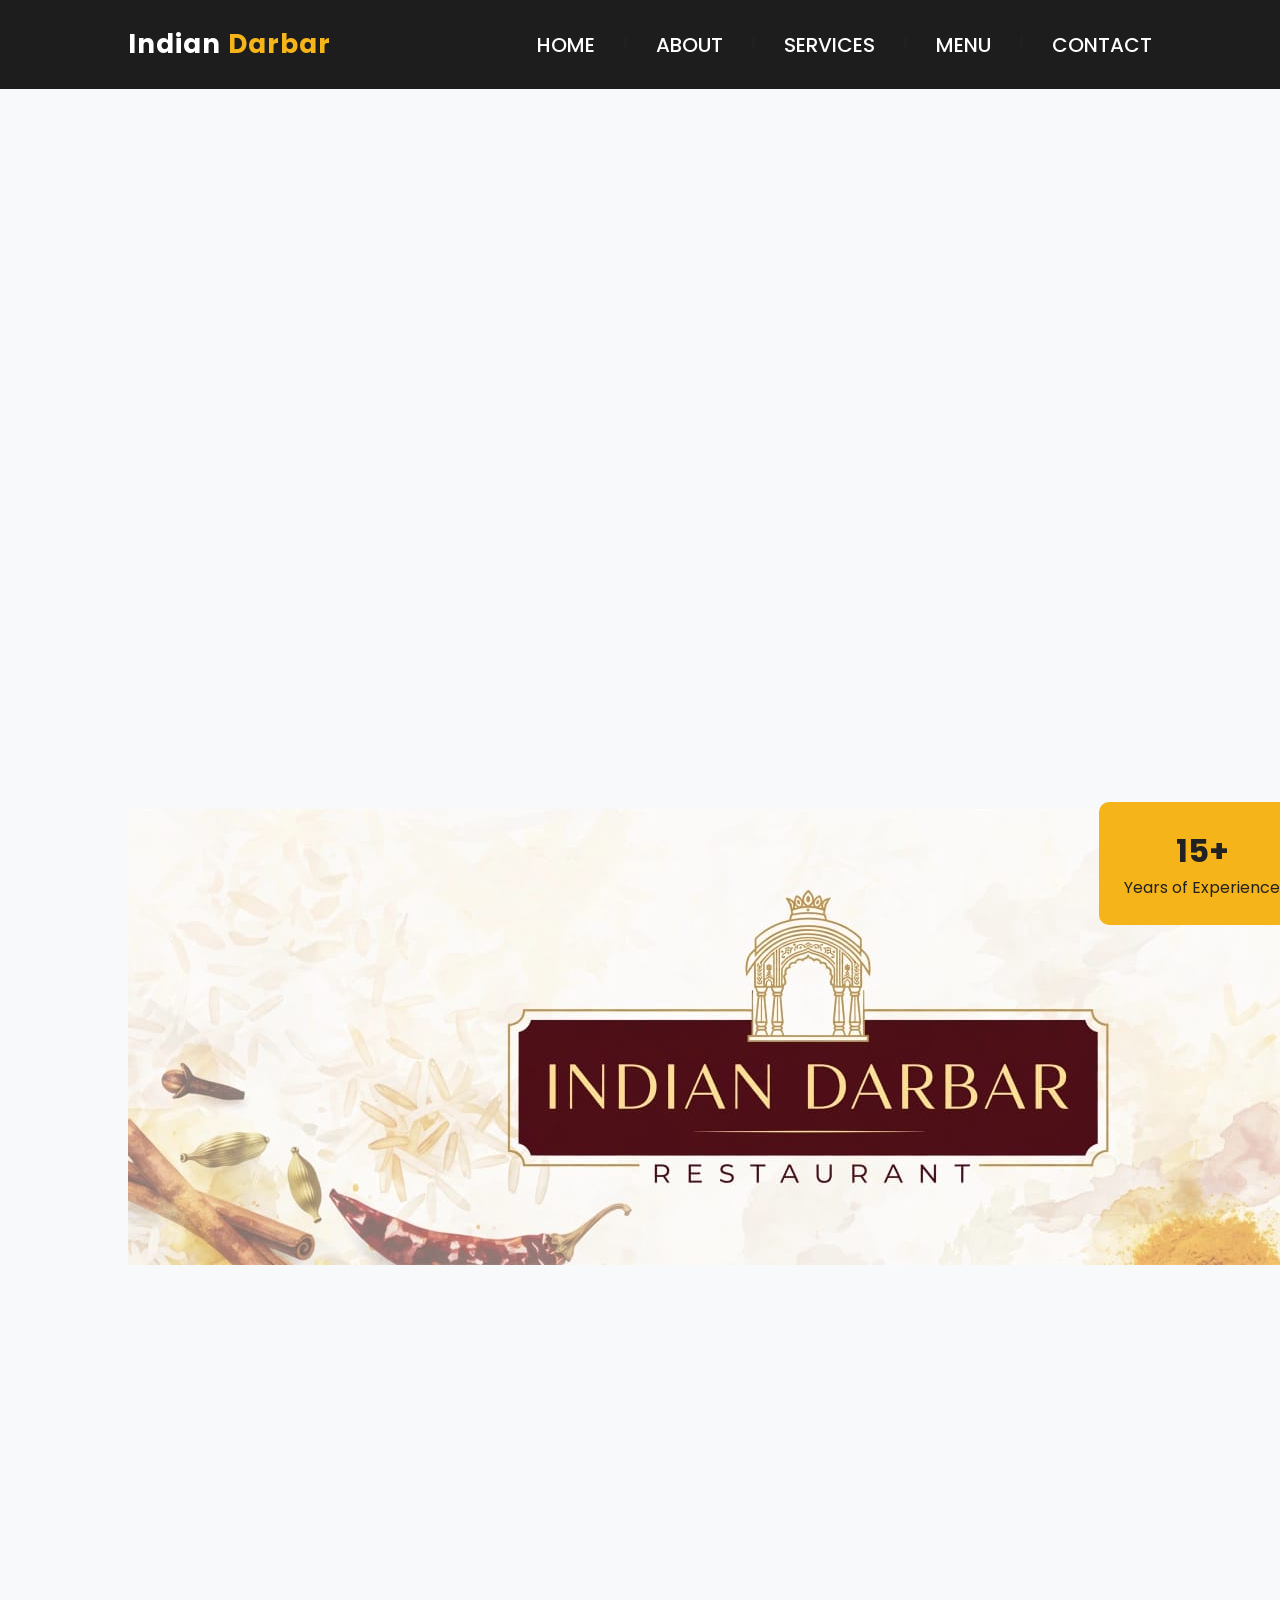
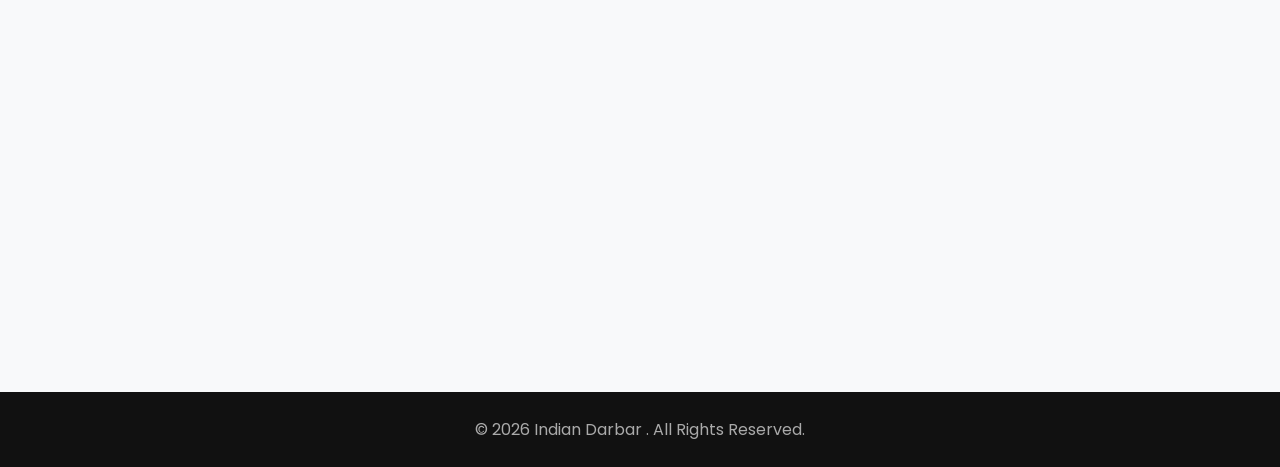
<file: about.html>
<!DOCTYPE html>
<html lang="en">
<head>
    <meta charset="UTF-8">
    <meta name="viewport" content="width=device-width, initial-scale=1.0">
    <title>Indian Darbar(About)</title>
    <link rel="stylesheet" href="style.css">
</head>
<body>
    <header>
        <h1 class="logo">Indian <span>Darbar</span></h1>
        <nav>
            <a href="index.html">HOME</a>   |
            <a href="about.html">ABOUT</a>  |
            <a href="services.html">SERVICES</a>    |
            <a href="menu.html">MENU</a>    |
            <a href="contact.html">CONTACT</a>
        </nav>
    </header>
    <main>
        <section class="about">
            <div class="about-Image">
                        <img src="ind.jpeg" alt="indian-darbar">
                        <div class="experience">
                            <h2>15+</h2>
                            <p>Years of Experience</p>
                        </div>
            </div>
                    <div class="about-content">
                        <span class="section-tag">ABOUT-US</span>
                        <h2>Experience the Best Taste of India</h2>
                        <p>Welcome to Indian Darbar Restaurant, where the rich flavours of India come together to create an unforgettable dining experience. We are passionate about serving delicious food prepared with quality ingredients, authentic recipes, and traditional Indian flavours.</p>
                        <p>At Indian Darbar, we believe that food is more than just something to eat—it is an experience that brings people together. Our menu is carefully prepared to offer a variety of tasty dishes that can be enjoyed by families, friends, and food lovers.</p>
                        <p>From delicious starters and flavourful main courses to refreshing beverages and satisfying desserts, we aim to provide something special for every guest. Every dish is prepared with care to deliver great taste and quality.</p>
                        <p>Our restaurant provides a comfortable and welcoming atmosphere where you can relax and enjoy your favourite food. Whether you are visiting with your family, meeting friends, celebrating a special occasion, or simply craving delicious Indian cuisine, Indian Darbar is ready to welcome you.</p>
                        <p>Come and experience the authentic taste, warm hospitality, and unforgettable flavours at Indian Darbar Restaurant. Your table is waiting for you! 🍛✨</p>
                    </div>
        </section>
    </main>
    <footer>&copy; 2026 Indian Darbar . All Rights Reserved.</footer>
</body>
</html>
</file>
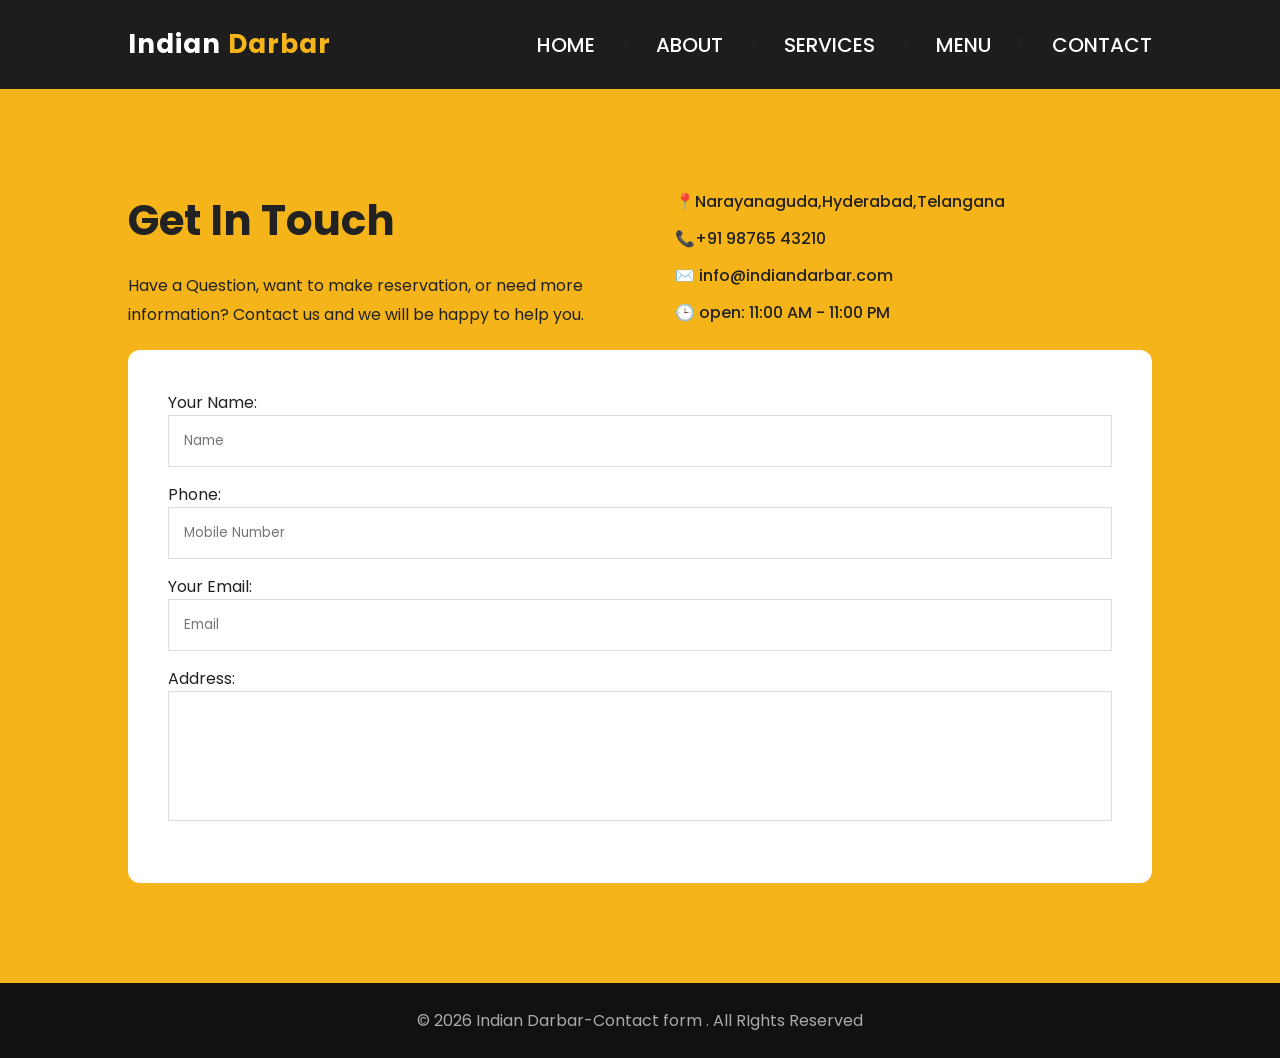
<file: contact.html>
<!DOCTYPE html>
<html lang="en">
<head>
    <meta charset="UTF-8">
    <meta name="viewport" content="width=device-width, initial-scale=1.0">
    <title>Indian Darbar(Contact-form)</title>
    <link rel="stylesheet" href="style.css">
</head>
<body>
    <header>
        <h1 class="logo">Indian <span> Darbar</span></h1>
        <nav>
            <a href="index.html">HOME</a>   |
            <a href="about.html">ABOUT</a>   |
            <a href="services.html">SERVICES</a>  |
            <a href="menu.html">MENU</a>   |
            <a href="contact.html">CONTACT</a>
        </nav>
    </header>
    <main>
        <section class="contact">
            <div class="contact-container">
                <div class="contact-info">
                 <h2>Get In Touch</h2>
                 <p>Have a Question, want to make reservation, or need more information? Contact us and we will be happy to help you.</p>
                </div>
                <div class="contact-details">
                     <p>📍Narayanaguda,Hyderabad,Telangana</p>
                     <p>📞+91 98765 43210</p>
                     <p>✉️ info@indiandarbar.com</p>
                     <p>🕒 open: 11:00 AM - 11:00 PM</p>
                </div>
        </div>
        <form class="contact-form">
            <label for="name">Your Name:</label>
            <input type="text" id="name" placeholder="Name">
            <label for="number">Phone:</label>
            <input type="tel" id="number" placeholder="Mobile Number">
            <label for="email">Your Email:</label>
            <input type="email" id="email" placeholder="Email">
            <label for="text-area">Address:</label>
            <textarea columns="30" rows="5" id="text-area"></textarea>
        </form>
        </section>
    </main>
    <footer>&copy; 2026 Indian Darbar-Contact form . All RIghts Reserved</footer>
</body>
</html>
</file>
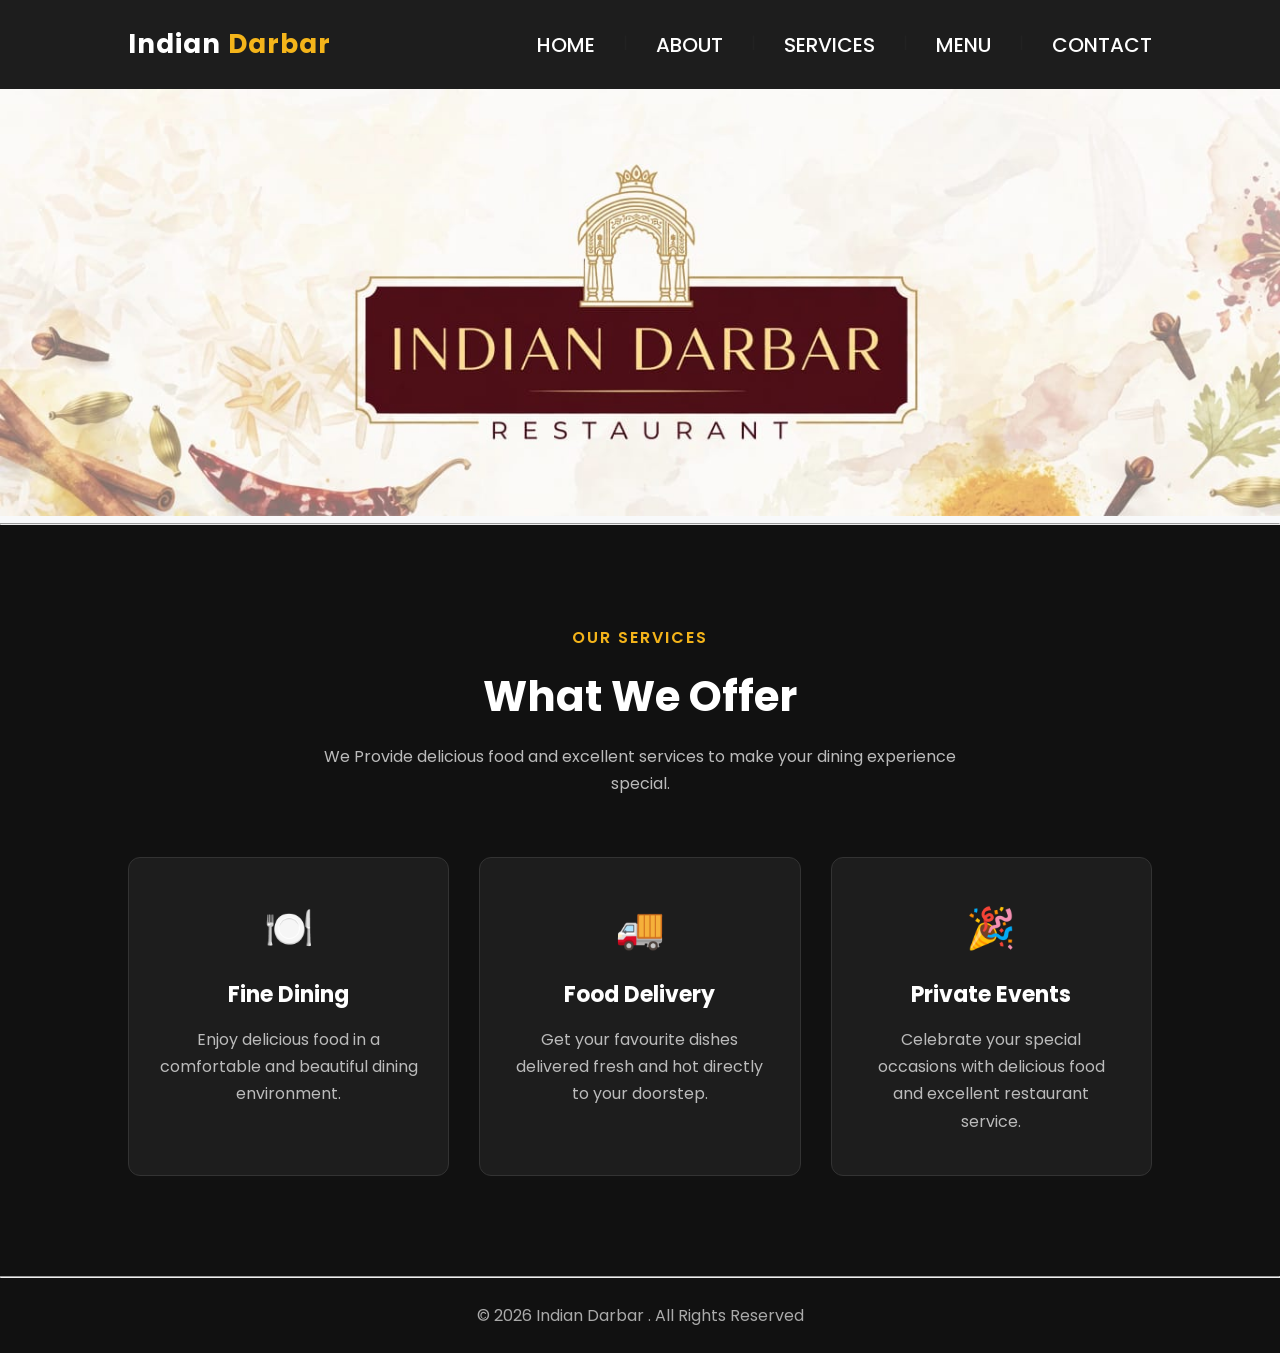
<file: services.html>
<!DOCTYPE html>
<html lang="en">
<head>
    <meta charset="UTF-8">
    <meta name="viewport" content="width=device-width, initial-scale=1.0">
    <title>Indian Darbar(Services)</title>
    <link rel="stylesheet" href="style.css">
</head>
<body>
    <header>
        <h1 class="logo">Indian <span>Darbar</span></h1>
        <nav>
            <a href="index.html">HOME</a>   |
            <a href="about.html">ABOUT</a>  |
            <a href="services.html">SERVICES</a>    |
            <a href="menu.html">MENU</a>    |
            <a href="contact.html">CONTACT</a>
        </nav>
    </header>
    <main>
        <img style='width: 100%; object-fit: cover;' src="ind.jpeg" alt="indian-darbar">
        <hr>
        <section class="services">
                    <div class="section-heading">
                        <span class="section-tag">OUR SERVICES</span>
                        <h2>What We Offer</h2>
                        <p>We Provide delicious food and excellent services to make your dining experience special.</p>
                    </div>
                    <div class="service-container">
                        <div class="service-card">
                            <div class="icon">🍽️</div>
                            <h3>Fine Dining</h3>
                            <p>Enjoy delicious food in a comfortable and beautiful dining environment.</p>
                        </div>
                        <div class="service-card">
                            <div class="icon">🚚</div>
                            <h3>Food Delivery</h3>
                            <p>Get your favourite dishes delivered fresh and hot directly to your doorstep.</p>
                        </div>
                        <div class="service-card">
                            <div class="icon">🎉</div>
                            <h3>Private Events</h3>
                            <p>Celebrate your special occasions with delicious food and excellent restaurant service.</p>
                        </div>
                    </div>
        </section>
        <hr>
    </main>
    <footer>&copy; 2026 Indian Darbar . All Rights Reserved</footer>
</body>
</html>
</file>
<file: style.css>
/* GOOGLE FONT */
@import url('https://fonts.googleapis.com/css2?family=Poppins:wght@300;400;500;600;700&display=swap');

* {
    margin: 0;
    padding: 0;
    box-sizing: border-box;
    scroll-behavior: smooth;
}

body {
    font-family: "Poppins", sans-serif;
    background: #f8f9fa;
    color: #222;
}

/* ================= HEADER ================= */

header {
    width: 100%;
    padding: 25px 10%;
    display: flex;
    justify-content: space-between;
    align-items: center;
    background: rgba(20, 20, 20, 0.96);
    position: sticky;
    top: 0;
    z-index: 1000;
}

.logo {
    color: #fff;
    font-size: 26px;
    font-weight: 700;
    letter-spacing: 1px;
}

.logo span {
    color: #f4b41a;
}

nav {
    display: flex;
    gap: 28px;
}

nav a {
    color: #fff;
    text-decoration: none;
    font-size: 20px;
    font-weight: 500;
    transition: 0.3s;
}

nav a:hover {
    color: #f4b41a;
}

/* ================= HERO ================= */

.hero {
    min-height: 650px;
    display: flex;
    align-items: center;
    padding: 80px 10%;
    background:
        linear-gradient(rgba(0,0,0,0.65), rgba(0,0,0,0.75)),
        url("hero.jpg") center/cover;
}

.hero-content {
    max-width: 700px;
    color: white;
}

.hero-content p:first-child {
    color: #f4b41a;
    font-weight: 600;
    letter-spacing: 3px;
    margin-bottom: 15px;
}

.hero-content h1 {
    font-size: clamp(42px, 6vw, 75px);
    line-height: 1.1;
    margin-bottom: 20px;
}

.hero-content h1 span {
    color: #f4b41a;
}

.hero-content .description {
    font-size: 17px;
    line-height: 1.8;
    color: #ddd;
    max-width: 600px;
    margin-bottom: 30px;
}

/* BUTTONS */

.btn {
    display: inline-block;
    padding: 14px 30px;
    background: #f4b41a;
    color: #111;
    text-decoration: none;
    font-weight: 600;
    border-radius: 5px;
    transition: 0.3s;
}

.btn:hover {
    background: white;
    transform: translateY(-3px);
}

/* ================= ABOUT ================= */

.about {
    padding: 100px 10%;
    display: grid;
    grid-template-columns: 1fr 1fr;
    gap: 70px;
    align-items: center;
}

.about-image {
    position: relative;
}

.about-image img {
    width: 100%;
    height: 450px;
    object-fit: cover;
    border-radius: 12px;
}

.experience {
    position: absolute;
    bottom: -25px;
    right: -25px;
    background: #f4b41a;
    padding: 25px;
    text-align: center;
    border-radius: 10px;
}

.experience h2 {
    font-size: 32px;
}

.section-tag {
    color: #c58b00;
    font-weight: 600;
    letter-spacing: 2px;
}

.about-content h2 {
    font-size: 42px;
    margin: 15px 0;
}

.about-content p {
    line-height: 1.8;
    color: #666;
    margin-bottom: 20px;
}

/* ================= SERVICES ================= */

.services {
    padding: 100px 10%;
    background: #111;
    color: white;
    text-align: center;
}

.section-heading {
    max-width: 650px;
    margin: auto;
    margin-bottom: 60px;
}

.section-heading .section-tag {
    color: #f4b41a;
}

.section-heading h2 {
    font-size: 42px;
    margin: 15px 0;
}

.section-heading p {
    color: #bbb;
    line-height: 1.7;
}

.service-container {
    display: grid;
    grid-template-columns: repeat(3, 1fr);
    gap: 30px;
}

.service-card {
    background: #1d1d1d;
    padding: 40px 30px;
    border-radius: 12px;
    transition: 0.3s;
    border: 1px solid #333;
}

.service-card:hover {
    transform: translateY(-10px);
    border-color: #f4b41a;
}

.service-card .icon {
    font-size: 40px;
    margin-bottom: 20px;
}

.service-card h3 {
    font-size: 22px;
    margin-bottom: 15px;
}

.service-card p {
    color: #bbb;
    line-height: 1.7;
}

/* ================= MENU ================= */

.menu {
    padding: 100px 10%;
    text-align: center;
}

.menu-container {
    display: grid;
    grid-template-columns: repeat(3, 1fr);
    gap: 30px;
    margin-top: 50px;
}

.menu-card {
    background: white;
    border-radius: 12px;
    overflow: hidden;
    box-shadow: 0 10px 30px rgba(0,0,0,0.08);
    transition: 0.3s;
    text-align: left;
}

.menu-card:hover {
    transform: translateY(-10px);
    box-shadow: 0 20px 40px rgba(0,0,0,0.15);
}

.menu-card img {
    width: 100%;
    height: 220px;
    object-fit: cover;
}

.menu-info {
    padding: 25px;
}

.menu-info h3 {
    font-size: 22px;
    margin-bottom: 10px;
}

.menu-info p {
    color: #666;
    font-size: 14px;
    line-height: 1.6;
    margin-bottom: 15px;
}

.price {
    color: #c58b00;
    font-size: 18px;
    font-weight: 700;
}

/* ================= CONTACT ================= */

.contact {
    padding: 100px 10%;
    background: #f4b41a;
}

.contact-container {
    display: grid;
    grid-template-columns: 1fr 1fr;
    gap: 70px;
}

.contact-info h2 {
    font-size: 42px;
    margin-bottom: 20px;
}

.contact-info p {
    line-height: 1.8;
    margin-bottom: 20px;
}

.contact-details p {
    margin-bottom: 12px;
    font-weight: 500;
}

/* FORM */

.contact-form {
    background: white;
    padding: 40px;
    border-radius: 12px;
}

.contact-form input,
.contact-form textarea {
    width: 100%;
    padding: 15px;
    margin-bottom: 15px;
    border: 1px solid #ddd;
    outline: none;
    font-family: inherit;
}

.contact-form textarea {
    height: 130px;
    resize: none;
}

.contact-form button {
    width: 100%;
    padding: 15px;
    border: none;
    background: #111;
    color: white;
    font-size: 16px;
    cursor: pointer;
    transition: 0.3s;
}

.contact-form button:hover {
    background: #333;
}

/* ================= FOOTER ================= */

footer {
    background: #111;
    color: #aaa;
    text-align: center;
    padding: 25px;
}

/* ================= RESPONSIVE ================= */

@media (max-width: 900px) {

    .about,
    .contact-container {
        grid-template-columns: 1fr;
    }

    .service-container,
    .menu-container {
        grid-template-columns: repeat(2, 1fr);
    }

    .about-image img {
        height: 350px;
    }
}

@media (max-width: 600px) {

    header {
        padding: 15px 5%;
    }

    nav {
        gap: 12px;
    }

    nav a {
        font-size: 12px;
    }

    .hero {
        padding: 70px 7%;
        min-height: 550px;
    }

    .service-container,
    .menu-container {
        grid-template-columns: 1fr;
    }

    .about,
    .services,
    .menu,
    .contact {
        padding: 70px 7%;
    }

    .about-content h2,
    .section-heading h2,
    .contact-info h2 {
        font-size: 32px;
    }
}
</file>
